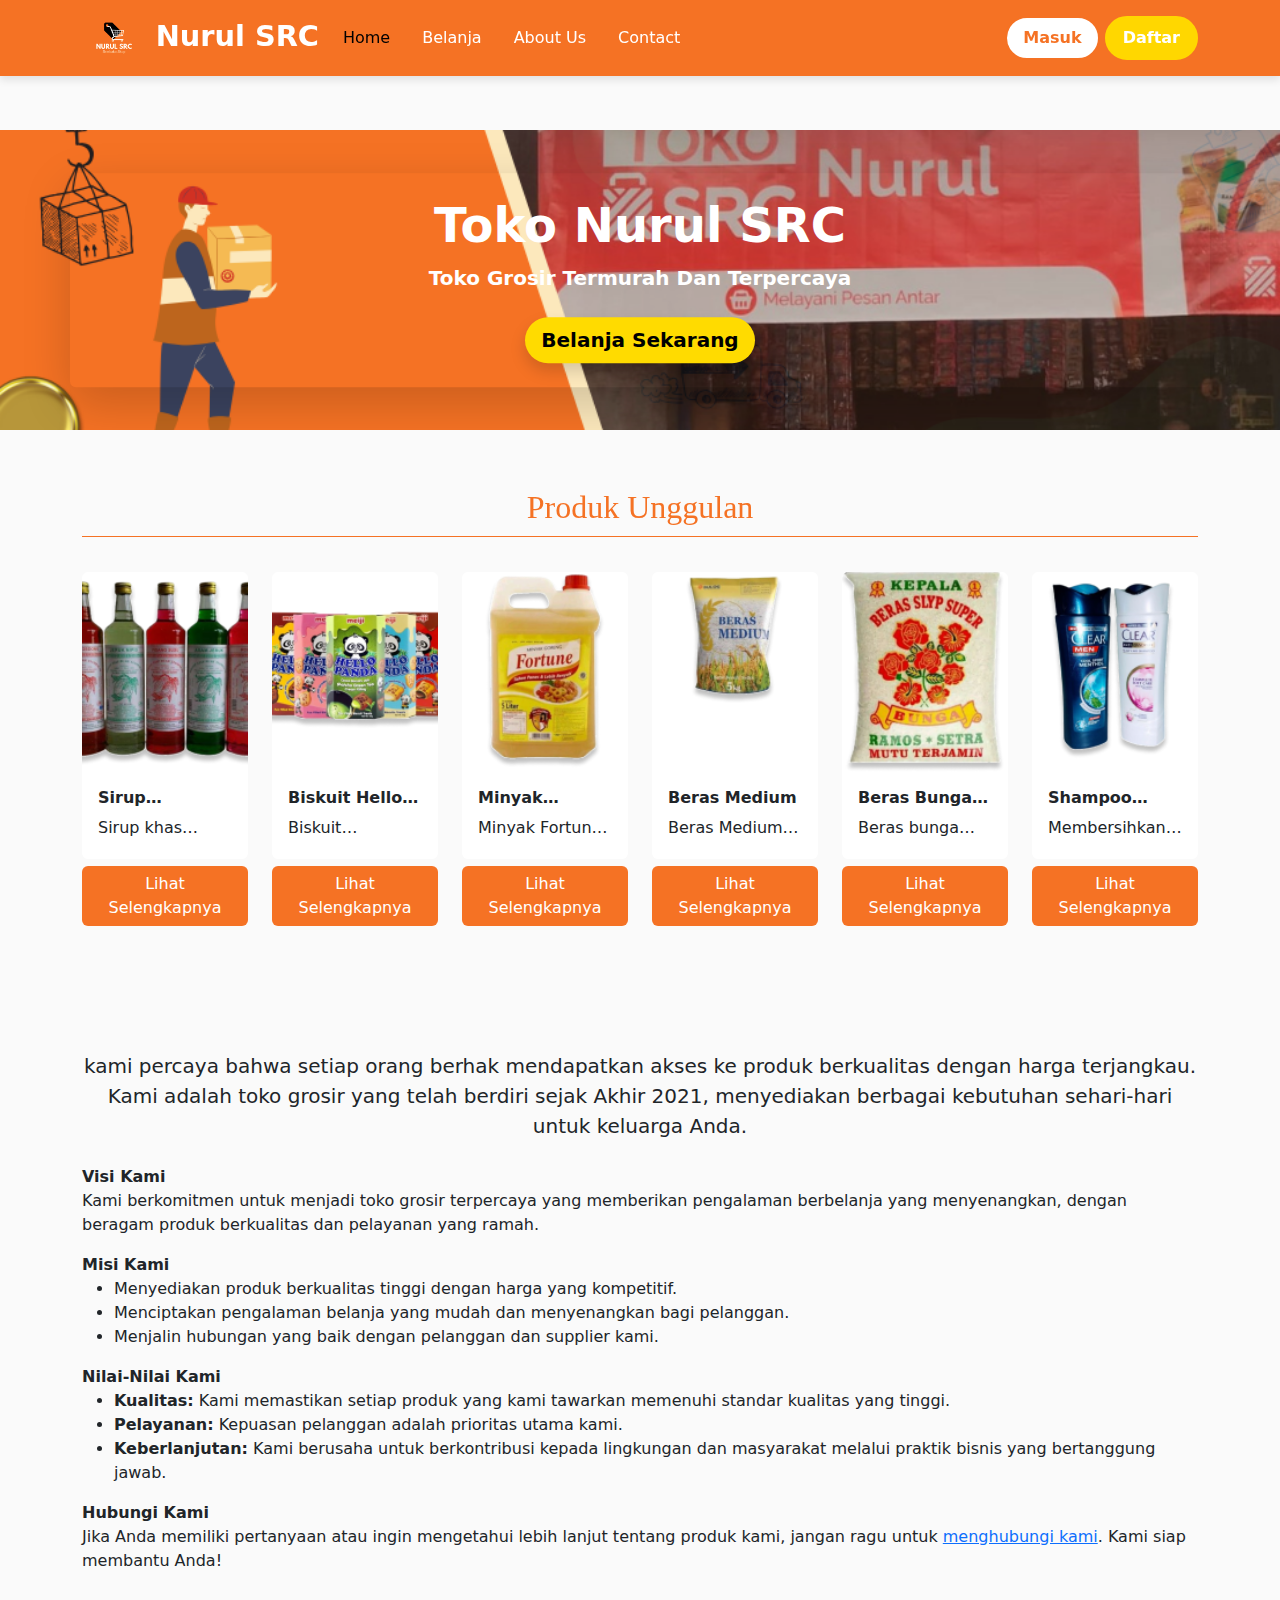
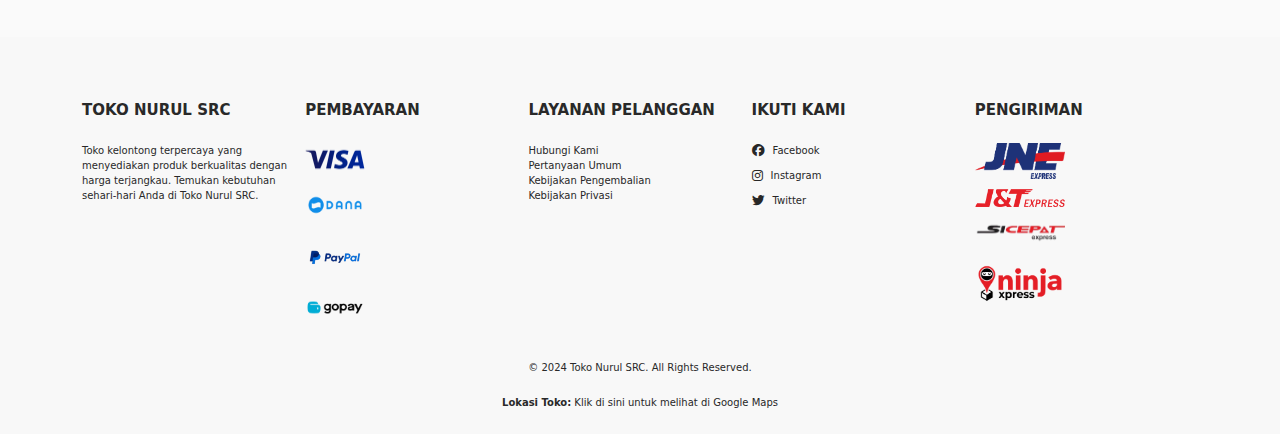
<file: index.html>
<!DOCTYPE html>
<html lang="en">

<head>
    <meta charset="UTF-8">
    <meta name="viewport" content="width=device-width, initial-scale=1.0">
    <title>Toko Nurul SRC</title>
    <link rel="icon" href="assets/items/logo.png" type="image/png">

    <link href="https://cdn.jsdelivr.net/npm/bootstrap@5.3.0/dist/css/bootstrap.min.css" rel="stylesheet">
    <link rel="stylesheet" href="https://cdn.jsdelivr.net/npm/bootstrap-icons/font/bootstrap-icons.css">
    <link rel="stylesheet" href="https://cdnjs.cloudflare.com/ajax/libs/font-awesome/6.5.2/css/all.min.css">
    <link rel="stylesheet" href="assets/css/style.css">
</head>

<body>

    <!-- Navbar -->
    <header>
        <nav class="navbar navbar-expand-lg">
            <div class="container">
                <a class="navbar-brand" href="index.html">
                    <img src="assets/items/logo.png" alt="Logo Toko Nurul SRC" style="height: 50px;"> Nurul SRC
                </a>
                <button class="navbar-toggler" type="button" data-bs-toggle="collapse" data-bs-target="#navbarNav" aria-controls="navbarNav" aria-expanded="false" aria-label="Toggle navigation">
                        <span class="navbar-toggler-icon"></span>
                    </button>
                <div class="collapse navbar-collapse" id="navbarNav">
                    <ul class="navbar-nav">
                        <li class="nav-item">
                            <a class="nav-link active" aria-current="page" href="index.html">Home</a>
                        </li>
                        <li class="nav-item">
                            <a class="nav-link" href="belanja.html">Belanja</a>
                        </li>
                        <li class="nav-item">
                            <a class="nav-link" href="about.html">About
                                    Us</a>
                        </li>
                        <li class="nav-item">
                            <a class="nav-link" href="contact.html">Contact</a>
                        </li>
                    </ul>
                    <div class="ms-auto">
                        <a href="#" class="btn btn-outline-light btn-login">Masuk</a>
                        <a href="#" class="btn btn-light btn-signup">Daftar</a>
                    </div>
                </div>
            </div>
        </nav>
    </header>

    <!-- Header Section -->
    <header class="text-center position-relative" style="margin-top: 60px;">
        <div class="banner-wrapper position-relative overflow-hidden">
            <div class="banner-wrapper position-relative overflow-hidden">
                <img src="assets/items/bannertoko.png" alt="Banner Toko" class="img-fluid w-100 banner-image">
            </div>
            <div class="overlay position-absolute top-0 start-0 w-100 h-100">

                <div class="container position-absolute top-50 start-50 translate-middle text-center text-white px-3 shadow-lg p-4 rounded">
                    <h1 class="display-5 fw-bold">Toko Nurul SRC
                    </h1>
                    <p class="lead mb-4 fw-bold">Toko Grosir Termurah Dan Terpercaya
                    </p>
                    <a href="belanja.html" class="btn btn-primary btn-lg rounded-pill shadow fw-bold" style="animation: bounceIn 1.5s ease-out;">
                            Belanja Sekarang
                        </a>
                </div>
            </div>
        </div>

        <!-- Header Content -->
    </header>

    <!-- Featured Products Section -->
    <section class="py-5">
        <div class="container">
            <h2 class="text-center mb-4 sticky-header">Produk Unggulan</h2>
            <div class="underline"></div>
            <div class="row">
                <!-- Product Cards -->
                <div class="col-6 col-md-4 col-lg-2 mb-4">
                    <div class="card w-100">
                        <div class="text-center">
                            <img src="assets/img_products/minuman/tjampolai-removebg-preview.png" class="card-img-top img-fluid" alt="Beras Sovia">
                        </div>
                        <div class="card-body">
                            <h5 class="card-title">Sirup Tjampolai</h5>
                            <p class="card-text">Sirup khas Cirebon dengan berbagai rasa yang lezat</p>
                        </div>
                    </div>
                    <a href="belanja.html" class="btn btn-success w-100" style="margin-top: 7px; margin-bottom: 5px;">Lihat
                            Selengkapnya</a>
                </div>
                <div class="col-6 col-md-4 col-lg-2 mb-4">
                    <div class="card w-100">
                        <div class="text-center">
                            <img src="assets/img_products/jajanan/helopandabox-removebg-preview.png" class="card-img-top img-fluid" alt="Beras Sovia">
                        </div>
                        <div class="card-body">
                            <h5 class="card-title">Biskuit Hello Panda</h5>
                            <p class="card-text">Biskuit berbentuk panda yang diisi cream tersedia berbagai macam rasa
                            </p>
                        </div>
                    </div>
                    <a href="belanja.html" class="btn btn-success w-100" style="margin-top: 7px; margin-bottom: 5px;">Lihat
                            Selengkapnya</a>
                </div>
                <div class="col-6 col-md-4 col-lg-2 mb-4">
                    <div class="card w-100">
                        <div class="text-center">
                            <img src="assets/img_products/sembako/fortune5ltr-removebg-preview.png" class="card-img-top img-fluid" alt="Beras Sovia">
                        </div>
                        <div class="card-body">
                            <h5 class="card-title">Minyak Goreng Fortune 5L
                            </h5>
                            <p class="card-text">Minyak Fortune menghasilkan tekstur yang renyah saat digoreng</p>
                        </div>
                    </div>
                    <a href="belanja.html" class="btn btn-success w-100" style="margin-top: 7px; margin-bottom: 5px;">Lihat
                            Selengkapnya</a>
                </div>
                <div class="col-6 col-md-4 col-lg-2 mb-4">
                    <div class="card w-100">
                        <div class="text-center">
                            <img src="assets/img_products/sembako/berasmedium-removebg-preview.png" class="card-img-top img-fluid" alt="Beras Sovia">
                        </div>
                        <div class="card-body">
                            <h5 class="card-title">Beras Medium</h5>
                            <p class="card-text">Beras Medium memiliki tekstur yang sedang, tidak terlalu pulen</p>
                        </div>
                    </div>
                    <a href="belanja.html" class="btn btn-success w-100" style="margin-top: 7px; margin-bottom: 5px;">Lihat
                            Selengkapnya</a>
                </div>
                <div class="col-6 col-md-4 col-lg-2 mb-4">
                    <div class="card w-100">
                        <div class="text-center">
                            <img src="assets/img_products/sembako/berasbungapremium-removebg-preview.png" class="card-img-top img-fluid" alt="Beras Sovia">
                        </div>
                        <div class="card-body">
                            <h5 class="card-title">Beras Bunga Premium</h5>
                            <p class="card-text">Beras bunga yang memiliki aroma yang harum rasa yang lembut.</p>
                        </div>
                    </div>
                    <a href="belanja.html" class="btn btn-success w-100" style="margin-top: 7px; margin-bottom: 5px;">Lihat
                            Selengkapnya</a>
                </div>
                <div class="col-6 col-md-4 col-lg-2 mb-4">
                    <div class="card w-100">
                        <div class="text-center">
                            <img src="assets/img_products/sabun/clear-removebg-preview.png" class="card-img-top img-fluid" alt="Beras Sovia">
                        </div>
                        <div class="card-body">
                            <h5 class="card-title">Shampoo Clear</h5>
                            <p class="card-text">Membersihkan kulit kepala dari ketombe</p>
                        </div>
                    </div>
                    <a href="belanja.html" class="btn btn-success w-100" style="margin-top: 7px; margin-bottom: 5px;">Lihat
                            Selengkapnya</a>
                </div>
            </div>
        </div>
    </section>
    <section class="py-5">
        <div class="container">
            <p class="lead text-center mb-4">kami percaya bahwa setiap orang berhak mendapatkan akses ke produk berkualitas dengan harga terjangkau. Kami adalah toko grosir yang telah berdiri sejak Akhir 2021, menyediakan berbagai kebutuhan sehari-hari untuk keluarga Anda.
            </p>
            <span class="fw-bold">Visi Kami</span>
            <p>Kami berkomitmen untuk menjadi toko grosir terpercaya yang memberikan pengalaman berbelanja yang menyenangkan, dengan beragam produk berkualitas dan pelayanan yang ramah.</p>

            <span class="fw-bold">Misi Kami</span>
            <ul>
                <li>Menyediakan produk berkualitas tinggi dengan harga yang kompetitif.
                </li>
                <li>Menciptakan pengalaman belanja yang mudah dan menyenangkan bagi pelanggan.</li>
                <li>Menjalin hubungan yang baik dengan pelanggan dan supplier kami.</li>
            </ul>

            <span class="fw-bold">Nilai-Nilai Kami</span>
            <ul>
                <li><strong>Kualitas:</strong> Kami memastikan setiap produk yang kami tawarkan memenuhi standar kualitas yang tinggi.
                </li>
                <li><strong>Pelayanan:</strong> Kepuasan pelanggan adalah prioritas utama kami.</li>
                <li><strong>Keberlanjutan:</strong> Kami berusaha untuk berkontribusi kepada lingkungan dan masyarakat melalui praktik bisnis yang bertanggung jawab.</li>
            </ul>

            <span class="fw-bold">Hubungi Kami</span>
            <p>Jika Anda memiliki pertanyaan atau ingin mengetahui lebih lanjut tentang produk kami, jangan ragu untuk <a href="contact.html">menghubungi kami</a>. Kami siap membantu Anda!</p>
        </div>
    </section>
    <!-- Footer -->
    <footer class="pt-5 pb-4">
        <div class="container">
            <div class="col-md-3 col-lg-3 col-xl-3 mx-auto mt-3">
                <h5 class="text-uppercase mb-4 font-weight-bold">Toko Nurul SRC
                </h5>
                <p>Toko kelontong terpercaya yang menyediakan produk berkualitas dengan harga terjangkau. Temukan kebutuhan sehari-hari Anda di Toko Nurul SRC.</p>
            </div>

            <div class="col-md-2 col-lg-2 col-xl-2 mx-auto mt-3">
                <h5 class="text-uppercase mb-4 font-weight-bold">Pembayaran</h5>
                <ul class="list-unstyled">
                    <li><img src="assets/items/visa.png" alt="Visa" width="60"></li>
                    <li><img src="assets/items/dana.png" alt="Dana" width="60"></li>
                    <li><img src="assets/items/pypal1.png" alt="Paypal" width="60"></li>
                    <li><img src="assets/items/gopay.png" alt="Gopay" width="60"></li>
                </ul>
            </div>

            <div class="col-md-3 col-lg-3 col-xl-3 mx-auto mt-3">
                <h5 class="text-uppercase mb-4 font-weight-bold">Layanan Pelanggan
                </h5>
                <p><a href="contact.html" class style="text-decoration: none; color: #272727;">Hubungi
                            Kami</a></p>
                <p><a href="#" class style="text-decoration: none; color: #272727;">Pertanyaan
                            Umum</a></p>
                <p><a href="#" class style="text-decoration: none; color: #272727;">Kebijakan
                            Pengembalian</a></p>
                <p><a href="#" class style="text-decoration: none; color: #272727;">Kebijakan
                            Privasi</a></p>
            </div>

            <div class="col-md-2 col-lg-2 col-xl-2 mx-auto mt-3">
                <h5 class="text-uppercase mb-4 font-weight-bold">Ikuti Kami
                </h5>
                <ul class="list-unstyled">
                    <li><a href="#" class style="text-decoration: none; color: #272727;"><i
                                    class="fab fa-facebook fa-lg me-2"></i>Facebook</a></li>
                    <li><a href="#" class style="text-decoration: none; color: #272727;"><i
                                    class="fab fa-instagram fa-lg me-2"></i>Instagram</a></li>
                    <li><a href="#" class style="text-decoration: none; color: #272727;"><i
                                    class="fab fa-twitter fa-lg me-2"></i>Twitter</a></li>
                </ul>
            </div>

            <div class="col-md-2 col-lg-2 col-xl-2 mx-auto mt-3">
                <h5 class="text-uppercase mb-4 font-weight-bold">Pengiriman</h5>
                <ul class="list-unstyled">
                    <li><img src="assets/items/jne.png" alt="JNE" width="90"></li>
                    <li><img src="assets/items/jnt.png" alt="J&T" width="90"></li>
                    <li><img src="assets/items/sicepat.png" alt="Sicepat" width="90"></li>
                    <li><img src="assets/items/ninjaexpress.png" alt="NinjaExpress" width="90"></li>
                </ul>
            </div>
        </div>

        <div class="row align-items-center" style="margin-bottom: 12px;">
            <div class="col-md-12 col-lg-12">
                <p class="text-center mt-4">&copy; 2024 Toko Nurul SRC. All Rights Reserved.</p>
            </div>
        </div>
        <div class="row align-items-center" style="margin-top: 20px;">
            <div class="col-md-12 col-lg-12 text-center">
                <p><strong>Lokasi Toko:</strong> <a href="https://maps.app.goo.gl/aEDsW4RV3VkzrGJX6" target="_blank" style="text-decoration: none; color: #272727;">Klik
                            di sini untuk melihat di Google Maps</a></p>
            </div>
        </div>
    </footer>
    <script src="https://cdn.jsdelivr.net/npm/bootstrap@5.3.0/dist/js/bootstrap.bundle.min.js"></script>
</body>

</html>
</file>
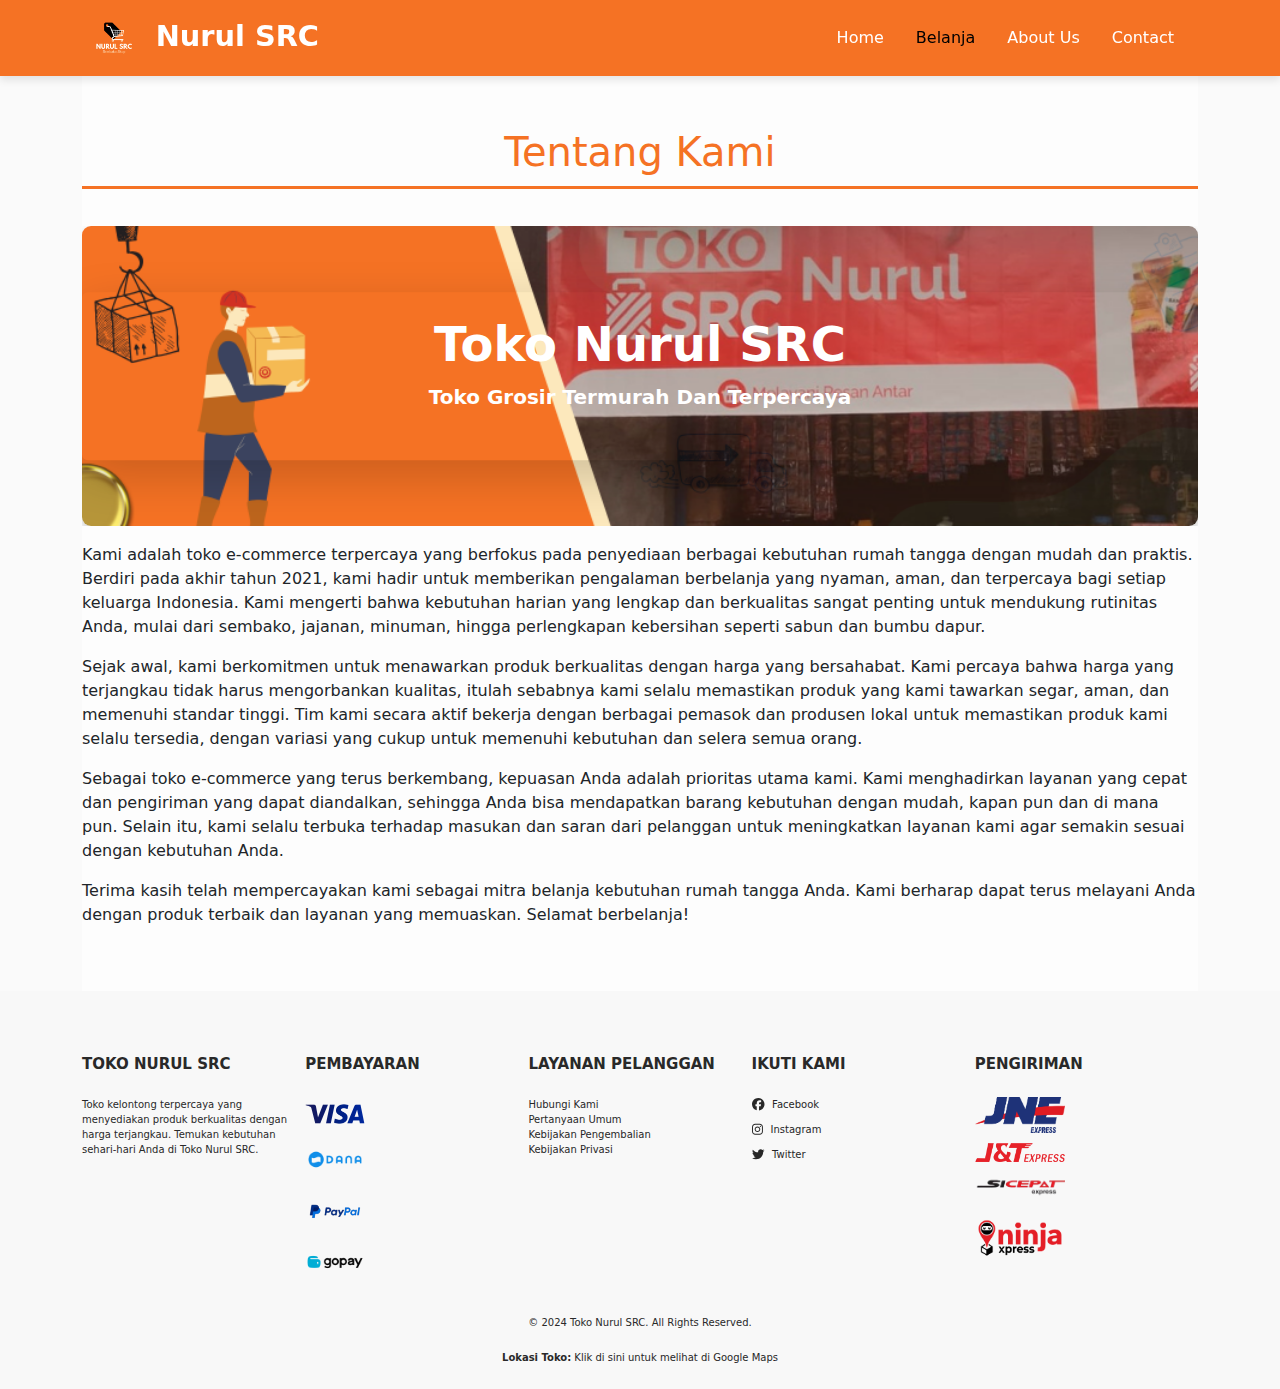
<file: about.html>
<!DOCTYPE html>
<html lang="en">

<head>
    <meta charset="UTF-8">
    <meta name="viewport" content="width=device-width, initial-scale=1.0">
    <title>About Toko Nurul SRC</title>
    <link rel="icon" href="assets/items/logo.png" type="image/png">

    <link href="https://cdn.jsdelivr.net/npm/bootstrap@5.3.0/dist/css/bootstrap.min.css" rel="stylesheet">
    <link href="https://cdn.jsdelivr.net/npm/bootstrap-icons@1.10.5/font/bootstrap-icons.css" rel="stylesheet">
    <link rel="stylesheet" href="./assets/fontawesome-free-6.6.0-web/css/all.min.css">
    <link rel="stylesheet" href="./assets/css/style.css">
</head>

<body>
    <header>
        <nav class="navbar navbar-expand-lg">
            <div class="container">
                <a class="navbar-brand" href="index.html">
                    <img src="assets/items/logo.png" alt="Logo Toko Nurul SRC" style="height: 50px;"> Nurul SRC
                </a>
                <button class="navbar-toggler" type="button" data-bs-toggle="collapse" data-bs-target="#navbarNav" aria-controls="navbarNav" aria-expanded="false" aria-label="Toggle navigation">
                        <span class="navbar-toggler-icon"></span>
                    </button>
                <div class="collapse navbar-collapse" id="navbarNav">
                    <ul class="navbar-nav ms-auto">
                        <li class="nav-item">
                            <a class="nav-link" href="index.html">Home</a>
                        </li>
                        <li class="nav-item">
                            <a class="nav-link active" href="belanja.html">Belanja</a>
                        </li>
                        <li class="nav-item">
                            <a class="nav-link" href="about.html">About
                                    Us</a>
                        </li>
                        <li class="nav-item">
                            <a class="nav-link" href="contact.html">Contact</a>
                        </li>
                    </ul>
                </div>
            </div>
        </nav>
    </header>
    <div class="container">
        <!-- Bagian Tentang Kami -->
        <section class="py-5" style="background-color: #fdfdfd;">
            <h1 class="text-center" style="box-shadow: 0 3px #f57224; color: #f57224; padding: 10px;">Tentang Kami
            </h1>
            <header class="text-center position-relative" style="margin-top: 40px; margin-bottom: 17px;">
                <div class="banner-wrapper position-relative overflow-hidden">
                    <div class="banner-wrapper position-relative overflow-hidden">
                        <img src="assets/items/bannertoko.png" alt="Banner Toko" class="img-fluid w-100 banner-image" style="border-radius: 9px;">
                    </div>
                    <div class="overlay position-absolute top-0 start-0 w-100 h-100">

                        <div class="container position-absolute top-50 start-50 translate-middle text-center text-white px-3 shadow-lg p-4 rounded">
                            <h1 class="display-5 fw-bold">Toko Nurul SRC
                            </h1>
                            <p class="lead mb-4 fw-bold">Toko Grosir Termurah Dan Terpercaya
                            </p>
                        </div>
                    </div>
                </div>
            </header>
            <p>
                Kami adalah toko e-commerce terpercaya yang berfokus pada penyediaan berbagai kebutuhan rumah tangga dengan mudah dan praktis. Berdiri pada akhir tahun 2021, kami hadir untuk memberikan pengalaman berbelanja yang nyaman, aman, dan terpercaya bagi setiap
                keluarga Indonesia. Kami mengerti bahwa kebutuhan harian yang lengkap dan berkualitas sangat penting untuk mendukung rutinitas Anda, mulai dari sembako, jajanan, minuman, hingga perlengkapan kebersihan seperti sabun dan bumbu dapur.
            </p>
            <p>
                Sejak awal, kami berkomitmen untuk menawarkan produk berkualitas dengan harga yang bersahabat. Kami percaya bahwa harga yang terjangkau tidak harus mengorbankan kualitas, itulah sebabnya kami selalu memastikan produk yang kami tawarkan segar, aman, dan
                memenuhi standar tinggi. Tim kami secara aktif bekerja dengan berbagai pemasok dan produsen lokal untuk memastikan produk kami selalu tersedia, dengan variasi yang cukup untuk memenuhi kebutuhan dan selera semua orang.
            </p>
            <p>
                Sebagai toko e-commerce yang terus berkembang, kepuasan Anda adalah prioritas utama kami. Kami menghadirkan layanan yang cepat dan pengiriman yang dapat diandalkan, sehingga Anda bisa mendapatkan barang kebutuhan dengan mudah, kapan pun dan di mana pun.
                Selain itu, kami selalu terbuka terhadap masukan dan saran dari pelanggan untuk meningkatkan layanan kami agar semakin sesuai dengan kebutuhan Anda.
            </p>
            <p>
                Terima kasih telah mempercayakan kami sebagai mitra belanja kebutuhan rumah tangga Anda. Kami berharap dapat terus melayani Anda dengan produk terbaik dan layanan yang memuaskan. Selamat berbelanja!
            </p>
        </section>
    </div>

    <script src="script/script.js"></script>
    <footer class="pt-5 pb-4">
        <div class="container">
            <div class="col-md-3 col-lg-3 col-xl-3 mx-auto mt-3">
                <h5 class="text-uppercase mb-4 font-weight-bold">Toko Nurul SRC
                </h5>
                <p>Toko kelontong terpercaya yang menyediakan produk berkualitas dengan harga terjangkau. Temukan kebutuhan sehari-hari Anda di Toko Nurul SRC.</p>
            </div>

            <div class="col-md-2 col-lg-2 col-xl-2 mx-auto mt-3">
                <h5 class="text-uppercase mb-4 font-weight-bold">Pembayaran</h5>
                <ul class="list-unstyled">
                    <li><img src="assets/items/visa.png" alt="Visa" width="60"></li>
                    <li><img src="assets/items/dana.png" alt="Dana" width="60"></li>
                    <li><img src="assets/items/pypal1.png" alt="Paypal" width="60"></li>
                    <li><img src="assets/items/gopay.png" alt="Gopay" width="60"></li>
                </ul>
            </div>

            <div class="col-md-3 col-lg-3 col-xl-3 mx-auto mt-3">
                <h5 class="text-uppercase mb-4 font-weight-bold">Layanan Pelanggan
                </h5>
                <p><a href="contact.html" class style="text-decoration: none; color: #272727;">Hubungi
                            Kami</a></p>
                <p><a href="#" class style="text-decoration: none; color: #272727;">Pertanyaan
                            Umum</a></p>
                <p><a href="#" class style="text-decoration: none; color: #272727;">Kebijakan
                            Pengembalian</a></p>
                <p><a href="#" class style="text-decoration: none; color: #272727;">Kebijakan
                            Privasi</a></p>
            </div>

            <div class="col-md-2 col-lg-2 col-xl-2 mx-auto mt-3">
                <h5 class="text-uppercase mb-4 font-weight-bold">Ikuti Kami
                </h5>
                <ul class="list-unstyled">
                    <li><a href="#" class style="text-decoration: none; color: #272727;"><i
                                    class="fab fa-facebook fa-lg me-2"></i>Facebook</a></li>
                    <li><a href="#" class style="text-decoration: none; color: #272727;"><i
                                    class="fab fa-instagram fa-lg me-2"></i>Instagram</a></li>
                    <li><a href="#" class style="text-decoration: none; color: #272727;"><i
                                    class="fab fa-twitter fa-lg me-2"></i>Twitter</a></li>
                </ul>
            </div>

            <div class="col-md-2 col-lg-2 col-xl-2 mx-auto mt-3">
                <h5 class="text-uppercase mb-4 font-weight-bold">Pengiriman</h5>
                <ul class="list-unstyled">
                    <li><img src="assets/items/jne.png" alt="JNE" width="90"></li>
                    <li><img src="assets/items/jnt.png" alt="J&T" width="90"></li>
                    <li><img src="assets/items/sicepat.png" alt="Sicepat" width="90"></li>
                    <li><img src="assets/items/ninjaexpress.png" alt="NinjaExpress" width="90"></li>
                </ul>
            </div>
        </div>

        <div class="row align-items-center" style="margin-bottom: 12px;">
            <div class="col-md-12 col-lg-12">
                <p class="text-center mt-4">&copy; 2024 Toko Nurul SRC. All Rights Reserved.</p>
            </div>
        </div>
        <div class="row align-items-center" style="margin-top: 20px;">
            <div class="col-md-12 col-lg-12 text-center">
                <p><strong>Lokasi Toko:</strong> <a href="https://maps.app.goo.gl/aEDsW4RV3VkzrGJX6" target="_blank" style="text-decoration: none; color: #272727;">Klik
                            di sini untuk melihat di Google Maps</a></p>
            </div>
        </div>
    </footer>
    <script src="https://cdn.jsdelivr.net/npm/bootstrap@5.3.0/dist/js/bootstrap.bundle.min.js"></script>
    <script src="./assets/fontawesome-free-6.6.0-web/js/all.min.js"></script>
</body>

</html>
</file>
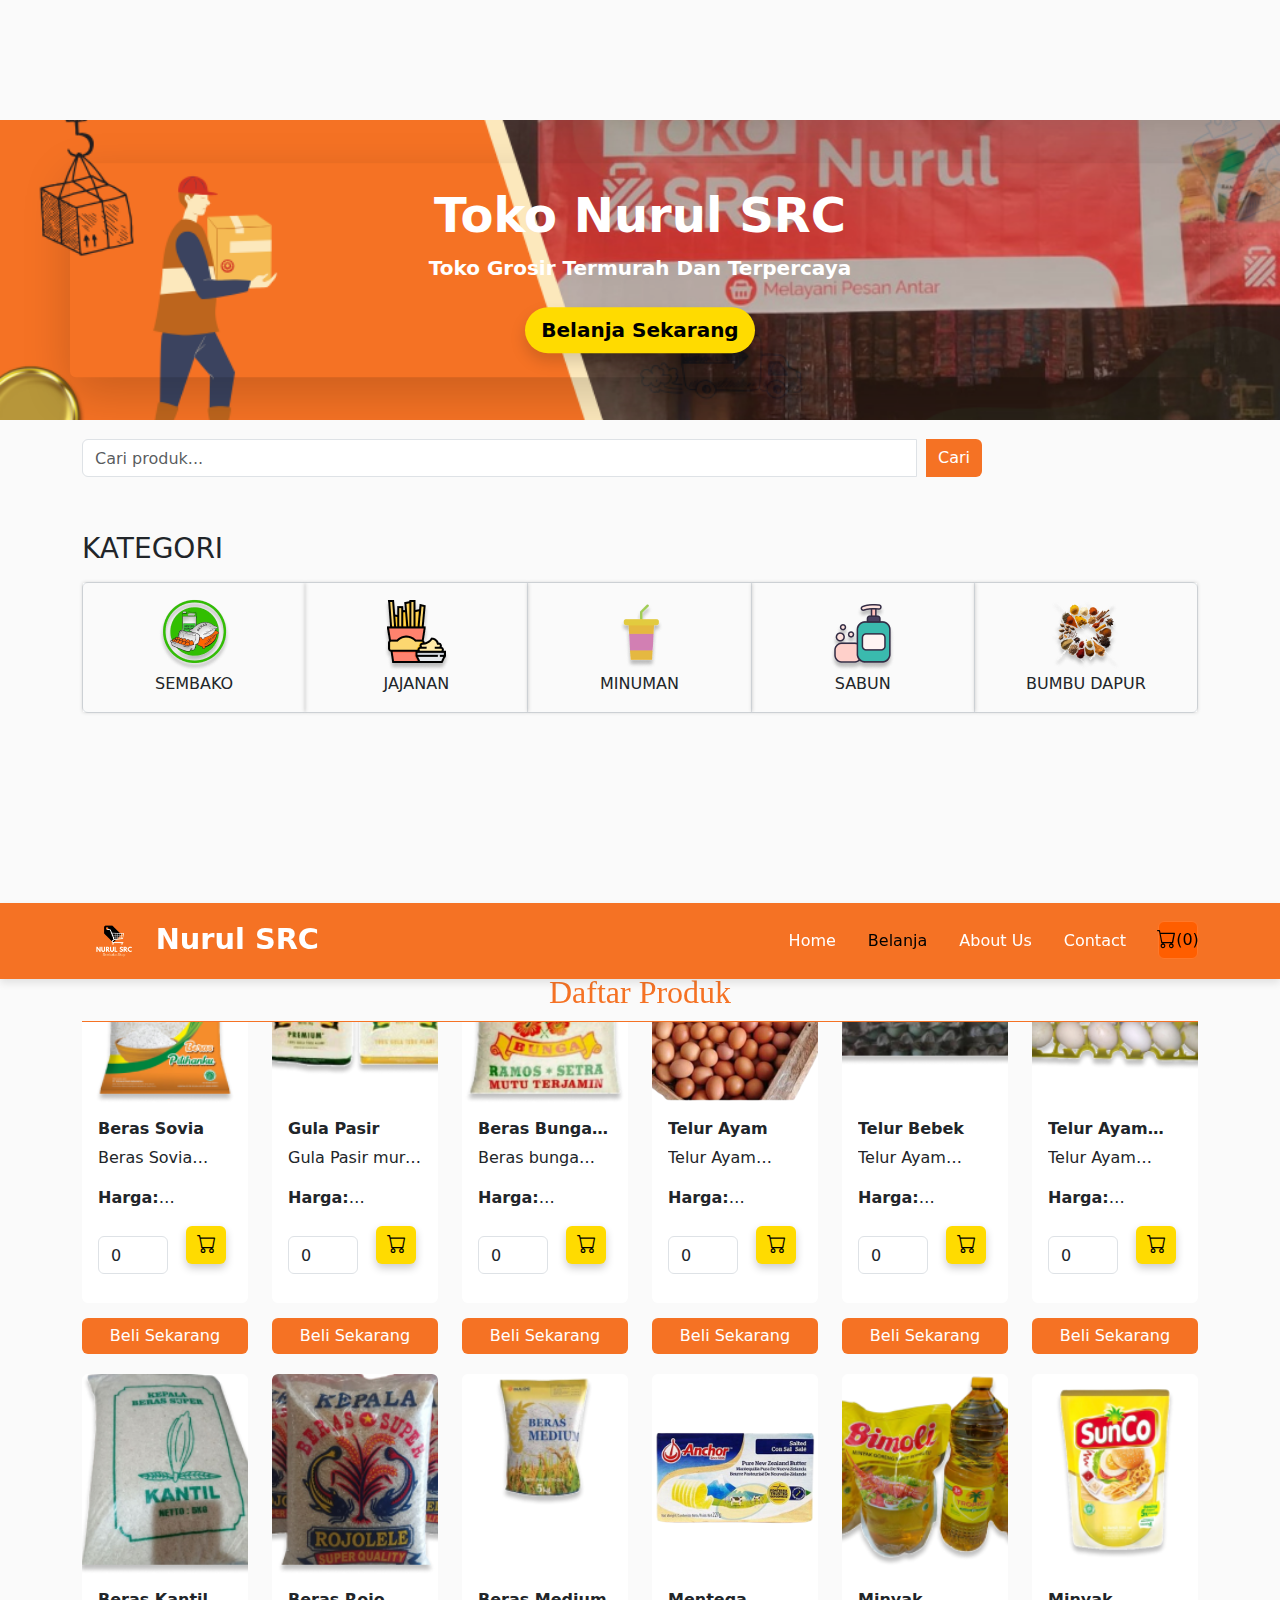
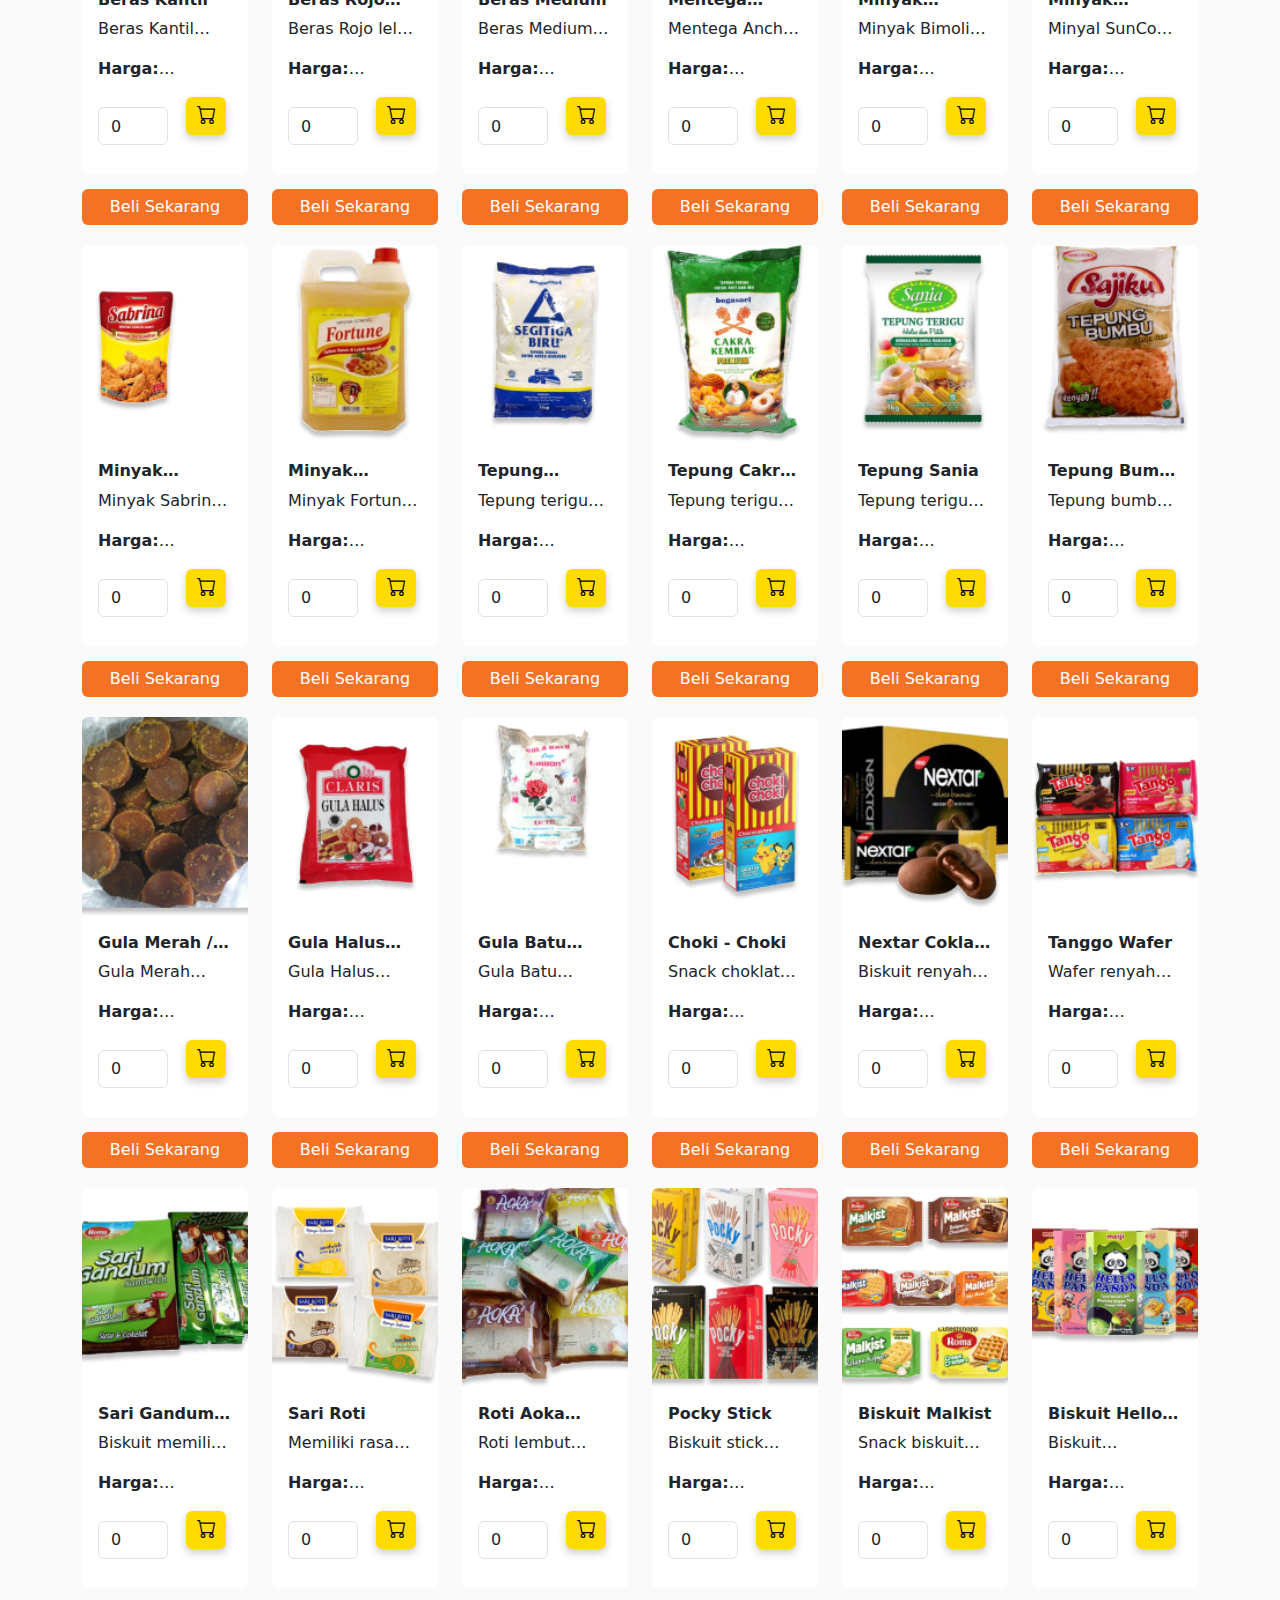
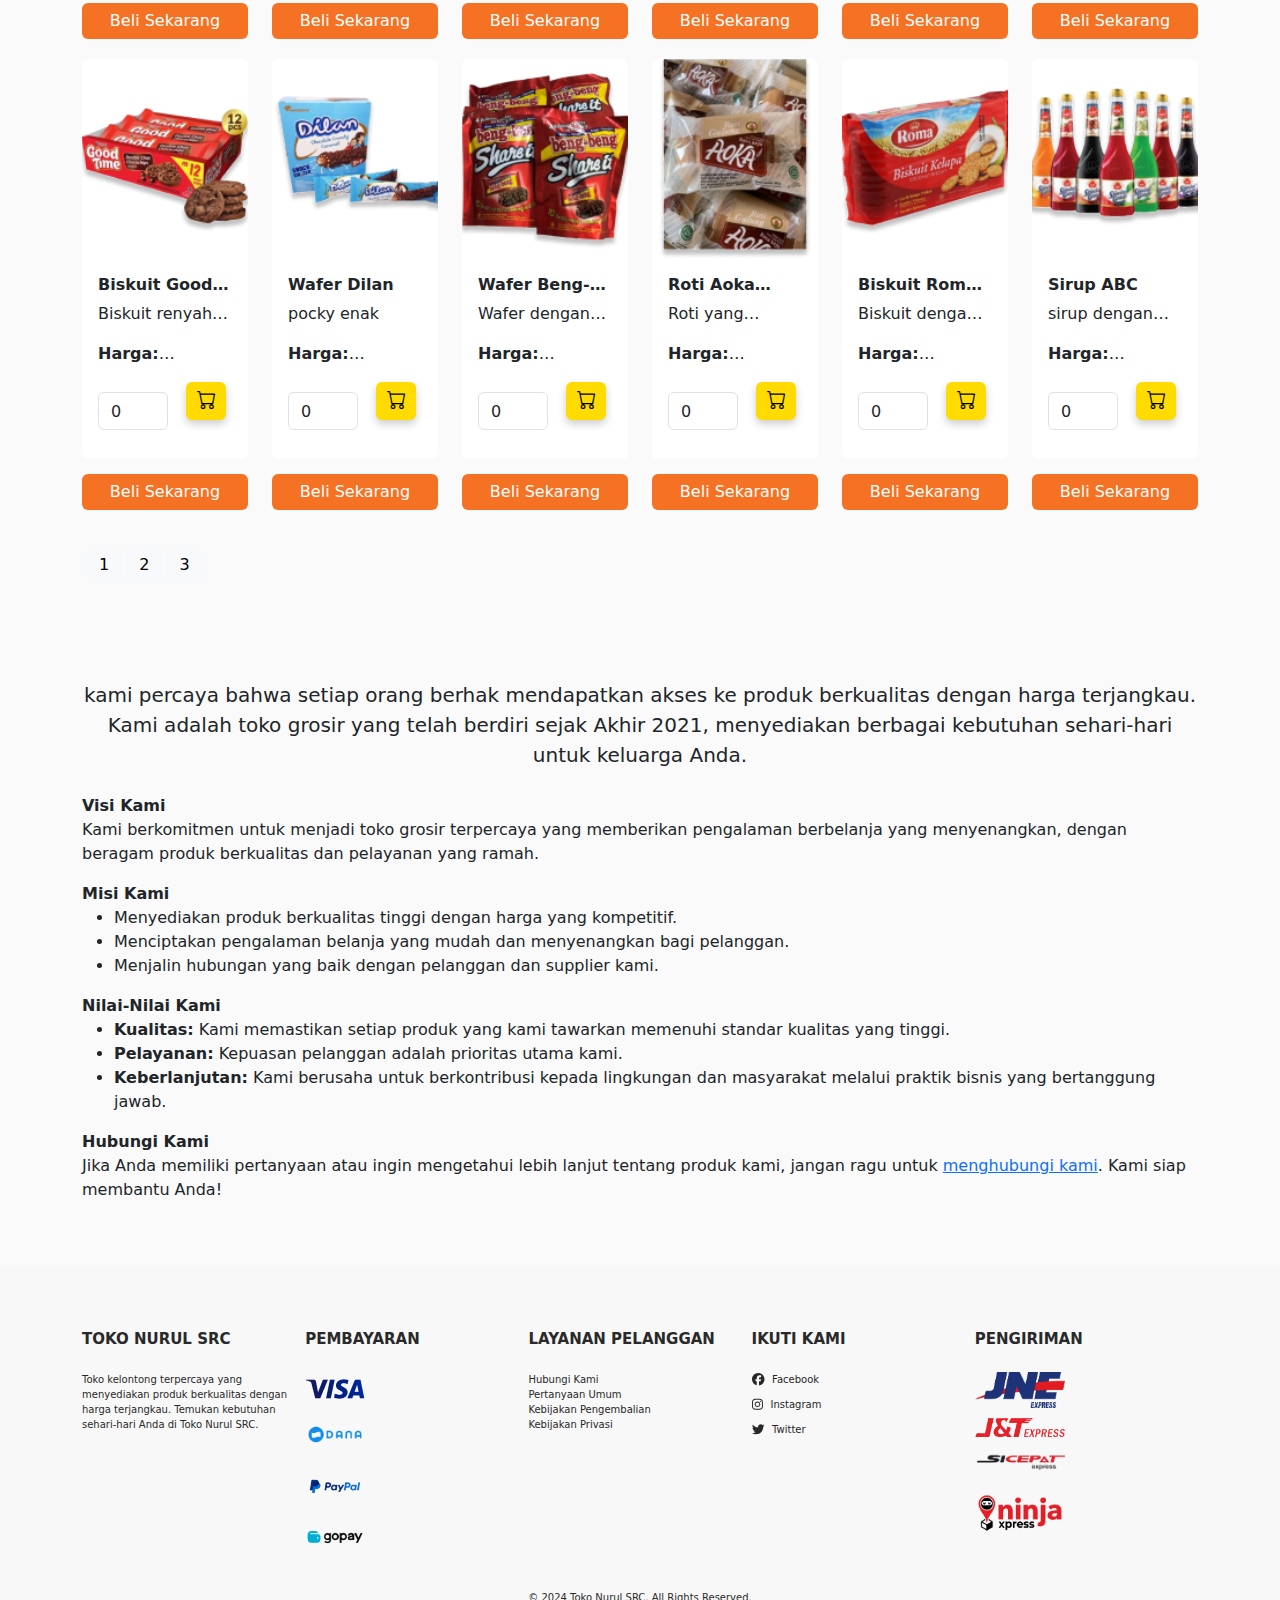
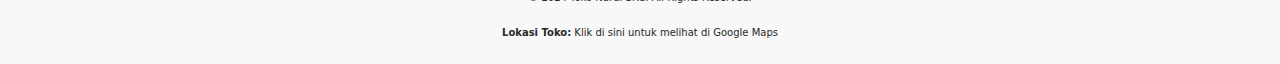
<file: belanja.html>
<!DOCTYPE html>
<html lang="en">

<head>
    <meta charset="UTF-8">
    <meta name="viewport" content="width=device-width, initial-scale=1.0">
    <title>Belanja Toko Nurul SRC</title>
    <link rel="icon" href="assets/items/logo.png" type="image/png">

    <link href="https://cdn.jsdelivr.net/npm/bootstrap@5.3.0/dist/css/bootstrap.min.css" rel="stylesheet">
    <link href="https://cdn.jsdelivr.net/npm/bootstrap-icons@1.10.5/font/bootstrap-icons.css" rel="stylesheet">
    <link rel="stylesheet" href="./assets/fontawesome-free-6.6.0-web/css/all.min.css">
    <link rel="stylesheet" href="./assets/css/style.css">
</head>

<body>
    <!-- Navbar -->
    <header>
        <nav class="navbar navbar-expand-lg">
            <div class="container">
                <a class="navbar-brand" href="index.html">
                    <img src="assets/items/logo.png" alt="Logo Toko Nurul SRC" style="height: 50px;"> Nurul SRC
                </a>
                <button class="navbar-toggler" type="button" data-bs-toggle="collapse" data-bs-target="#navbarNav" aria-controls="navbarNav" aria-expanded="false" aria-label="Toggle navigation">
                        <span class="navbar-toggler-icon"></span>
                    </button>
                <div class="collapse navbar-collapse" id="navbarNav">
                    <ul class="navbar-nav ms-auto">
                        <li class="nav-item">
                            <a class="nav-link" href="index.html">Home</a>
                        </li>
                        <li class="nav-item">
                            <a class="nav-link active" href="belanja.html">Belanja</a>
                        </li>
                        <li class="nav-item">
                            <a class="nav-link" href="about.html">About
                                    Us</a>
                        </li>
                        <li class="nav-item">
                            <a class="nav-link" href="contact.html">Contact</a>
                        </li>
                        <li class="nav-item">
                            <button class="btn btn-keranjang btn-cart ms-2" onclick="showCartItems()">
                                <i class="bi bi-cart"></i>
                            </button>
                        </li>
                        <div id="cartList" style="display: none;"></div>
                        <!-- Kontainer untuk daftar keranjang -->
                    </ul>
                </div>
            </div>
        </nav>
    </header>
    <header class="text-center position-relative" style="margin-top: 50px;">
        <div class="banner-wrapper position-relative overflow-hidden">
            <div class="banner-wrapper position-relative overflow-hidden">
                <img src="assets/items/bannertoko.png" alt="Banner Toko" class="img-fluid w-100 banner-image">
            </div>
            <div class="overlay position-absolute top-0 start-0 w-100 h-100">

                <div class="container position-absolute top-50 start-50 translate-middle text-center text-white px-3 shadow-lg p-4 rounded">
                    <h1 class="display-5 fw-bold">Toko Nurul SRC
                    </h1>
                    <p class="lead mb-4 fw-bold">Toko Grosir Termurah Dan Terpercaya
                    </p>
                    </p>
                    <a href="belanja.html" class="btn btn-primary btn-lg rounded-pill shadow fw-bold" style="animation: bounceIn 1.5s ease-out;">
                            Belanja Sekarang
                        </a>
                </div>
            </div>
        </div>
    </header>
    <div class="container">
        <div class="row mb-4">
            <div class="col-12 d-flex">
                <div class="input-group" style="max-width: 900px; width: 100%; margin-top: 19px; margin-bottom: 7px;">
                    <input type="text" id="searchInput" class="form-control" placeholder="Cari produk...">
                    <button id="searchButton" class="btn btn-success">Cari</button>
                </div>
            </div>
        </div>
    </div>
    <!-- Kategori dan Pencarian -->
    <section class="kategori my-5">
        <div class="container">
            <h3>KATEGORI</h3>
            <div class="box border rounded my-3">
                <div class="row w-100 m-auto">
                    <div class="col text-center py-3" onclick="filterByCategory('SEMBAKO')">
                        <img src="assets/items/logo sembako.png" alt="Sembako"><br />
                        <span>SEMBAKO</span>
                    </div>
                    <div class="col border border-top-0 border-bottom-0 border-start-0 text-center py-3" onclick="filterByCategory('JAJANAN')">
                        <img src="assets/items/jajanan (1).png" alt="Jajanan"><br />
                        <span>JAJANAN</span>
                    </div>
                    <div class="col border border-top-0 border-bottom-0 border-start-0 text-center py-3" onclick="filterByCategory('MINUMAN')">
                        <img src="assets/items/drink(1).png" alt="Minuman"><br />
                        <span>MINUMAN</span>
                    </div>
                    <div class="col border border-top-0 border-bottom-0 border-start-0 text-center py-3" onclick="filterByCategory('SABUN')">
                        <img src="assets/items/soap (1).png" alt="Sabun"><br />
                        <span>SABUN</span>
                    </div>
                    <div class="col border-0 text-center py-3" onclick="filterByCategory('BUMBU DAPUR')">
                        <img src="assets/items/bumbu (1).png" alt="Bumbu Dapur"><br />
                        <span>BUMBU DAPUR</span>
                    </div>

                </div>
            </div>
        </div>
    </section>

    <!-- Daftar Produk -->
    <section class="py-5">
        <div class="container">
            <h2 class="text-center mb-4 sticky-header">Daftar Produk</h2>
            <div class="underline"></div>
            <!-- <div class="row mb-4">
                <div class="col-12 d-flex">
                    <div class="input-group" style="max-width: 400px; width: 100%;">
                        <input type="text" id="searchInput" class="form-control" placeholder="Cari produk...">
                        <button id="searchButton" class="btn btn-success">Cari</button>
                    </div>
                </div>
            </div> -->

            <div class="row align-items-start" id="productList">
                <div class="d-flex align-items-center">
                    <input type="number" min="0" value="0" class="form-control" style="width: 70px;" id="quantity-${product.id}">
                    <button class="btn btn-primary btn-cart ms-2" onclick="addToCart(1)">
                        <i class="bi bi-cart"></i>
                    </button>
                </div>
            </div>
            <div id="pagination" class="mt-3"></div>
        </div>
    </section>
    <section class="py-5">
        <div class="container">
            <p class="lead text-center mb-4">kami percaya bahwa setiap orang berhak mendapatkan akses ke produk berkualitas dengan harga terjangkau. Kami adalah toko grosir yang telah berdiri sejak Akhir 2021, menyediakan berbagai kebutuhan sehari-hari untuk keluarga Anda.
            </p>
            <span class="fw-bold">Visi Kami</span>
            <p>Kami berkomitmen untuk menjadi toko grosir terpercaya yang memberikan pengalaman berbelanja yang menyenangkan, dengan beragam produk berkualitas dan pelayanan yang ramah.</p>

            <span class="fw-bold">Misi Kami</span>
            <ul>
                <li>Menyediakan produk berkualitas tinggi dengan harga yang kompetitif.</li>
                <li>Menciptakan pengalaman belanja yang mudah dan menyenangkan bagi pelanggan.</li>
                <li>Menjalin hubungan yang baik dengan pelanggan dan supplier kami.</li>
            </ul>

            <span class="fw-bold">Nilai-Nilai Kami</span>
            <ul>
                <li><strong>Kualitas:</strong> Kami memastikan setiap produk yang kami tawarkan memenuhi standar kualitas yang tinggi.</li>
                <li><strong>Pelayanan:</strong> Kepuasan pelanggan adalah prioritas utama kami.</li>
                <li><strong>Keberlanjutan:</strong> Kami berusaha untuk berkontribusi kepada lingkungan dan masyarakat melalui praktik bisnis yang bertanggung jawab.</li>
            </ul>

            <span class="fw-bold">Hubungi Kami</span>
            <p>Jika Anda memiliki pertanyaan atau ingin mengetahui lebih lanjut tentang produk kami, jangan ragu untuk <a href="contact.html">menghubungi kami</a>. Kami siap membantu Anda!</p>
        </div>
    </section>
    <script src="script/script.js"></script>
    <footer class="pt-5 pb-4">
        <div class="container">
            <div class="col-md-3 col-lg-3 col-xl-3 mx-auto mt-3">
                <h5 class="text-uppercase mb-4 font-weight-bold">Toko Nurul SRC</h5>
                <p>Toko kelontong terpercaya yang menyediakan produk berkualitas dengan harga terjangkau. Temukan kebutuhan sehari-hari Anda di Toko Nurul SRC.</p>
            </div>

            <div class="col-md-2 col-lg-2 col-xl-2 mx-auto mt-3">
                <h5 class="text-uppercase mb-4 font-weight-bold">Pembayaran</h5>
                <ul class="list-unstyled">
                    <li><img src="assets/items/visa.png" alt="Visa" width="60"></li>
                    <li><img src="assets/items/dana.png" alt="Dana" width="60"></li>
                    <li><img src="assets/items/pypal1.png" alt="Paypal" width="60"></li>
                    <li><img src="assets/items/gopay.png" alt="Gopay" width="60"></li>
                </ul>
            </div>

            <div class="col-md-3 col-lg-3 col-xl-3 mx-auto mt-3">
                <h5 class="text-uppercase mb-4 font-weight-bold">Layanan Pelanggan</h5>
                <p><a href="contact.html" class="" style="text-decoration: none; color: #272727;">Hubungi Kami</a></p>
                <p><a href="#" class="" style="text-decoration: none; color: #272727;">Pertanyaan Umum</a></p>
                <p><a href="#" class="" style="text-decoration: none; color: #272727;">Kebijakan Pengembalian</a></p>
                <p><a href="#" class="" style="text-decoration: none; color: #272727;">Kebijakan Privasi</a></p>
            </div>

            <div class="col-md-2 col-lg-2 col-xl-2 mx-auto mt-3">
                <h5 class="text-uppercase mb-4 font-weight-bold">Ikuti Kami</h5>
                <ul class="list-unstyled">
                    <li><a href="#" class="" style="text-decoration: none; color: #272727;"><i class="fab fa-facebook fa-lg me-2"></i>Facebook</a></li>
                    <li><a href="#" class="" style="text-decoration: none; color: #272727;"><i class="fab fa-instagram fa-lg me-2"></i>Instagram</a></li>
                    <li><a href="#" class="" style="text-decoration: none; color: #272727;"><i class="fab fa-twitter fa-lg me-2"></i>Twitter</a></li>
                </ul>
            </div>

            <div class="col-md-2 col-lg-2 col-xl-2 mx-auto mt-3">
                <h5 class="text-uppercase mb-4 font-weight-bold">Pengiriman</h5>
                <ul class="list-unstyled">
                    <li><img src="assets/items/jne.png" alt="JNE" width="90"></li>
                    <li><img src="assets/items/jnt.png" alt="J&T" width="90"></li>
                    <li><img src="assets/items/sicepat.png" alt="Sicepat" width="90"></li>
                    <li><img src="assets/items/ninjaexpress.png" alt="NinjaExpress" width="90"></li>
                </ul>
            </div>
        </div>

        <div class="row align-items-center" style="margin-bottom: 12px;">
            <div class="col-md-12 col-lg-12">
                <p class="text-center mt-4">&copy; 2024 Toko Nurul SRC. All Rights Reserved.</p>
            </div>
        </div>
        <div class="row align-items-center" style="margin-top: 20px;">
            <div class="col-md-12 col-lg-12 text-center">
                <p><strong>Lokasi Toko:</strong> <a href="https://maps.app.goo.gl/aEDsW4RV3VkzrGJX6" target="_blank" style="text-decoration: none; color: #272727;">Klik
                            di sini untuk melihat di Google Maps</a></p>
            </div>
        </div>
    </footer>
    <!-- Bootstrap JS -->
    <script src="https://cdn.jsdelivr.net/npm/bootstrap@5.3.0-alpha1/dist/js/bootstrap.bundle.min.js"></script>

    <script src="https://cdn.jsdelivr.net/npm/bootstrap@5.3.0/dist/js/bootstrap.bundle.min.js "></script>
    <script src="./assets/fontawesome-free-6.6.0-web/js/all.min.js "></script>
</body>

</html>
</file>
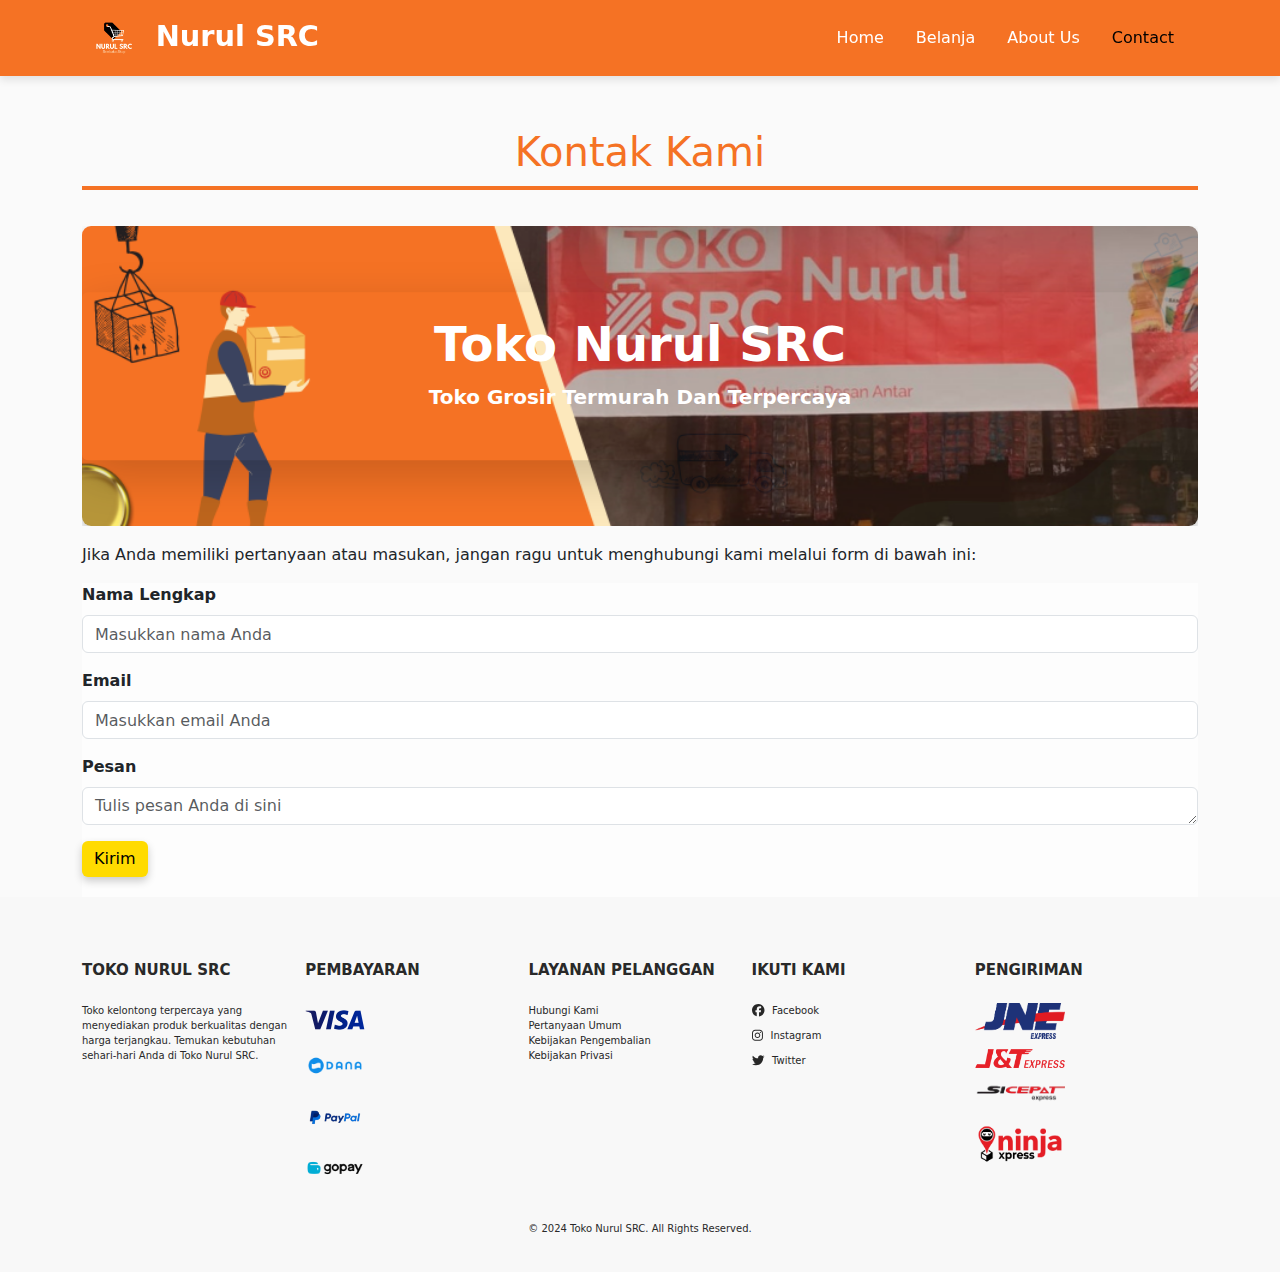
<file: contact.html>
<!DOCTYPE html>
<html lang="en">

<head>
    <meta charset="UTF-8">
    <meta name="viewport" content="width=device-width, initial-scale=1.0">
    <title>Contact Toko Nurul SRC</title>
    <link rel="icon" href="assets/items/logo.png" type="image/png">

    <link href="https://cdn.jsdelivr.net/npm/bootstrap@5.3.0/dist/css/bootstrap.min.css" rel="stylesheet">
    <link href="https://cdn.jsdelivr.net/npm/bootstrap-icons@1.10.5/font/bootstrap-icons.css" rel="stylesheet">
    <link rel="stylesheet" href="./assets/fontawesome-free-6.6.0-web/css/all.min.css">
    <link rel="stylesheet" href="./assets/css/style.css">
</head>

<body>
    <!-- Untuk membuat navbar toko nurul -->
    <header>
        <nav class="navbar navbar-expand-lg">
            <div class="container">
                <a class="navbar-brand" href="index.html">
                    <img src="assets/items/logo.png" alt="Logo Toko Nurul SRC" style="height: 50px;"> Nurul SRC
                </a>
                <button class="navbar-toggler" type="button" data-bs-toggle="collapse" data-bs-target="#navbarNav" aria-controls="navbarNav" aria-expanded="false" aria-label="Toggle navigation">
                        <span class="navbar-toggler-icon"></span>
                    </button>
                <div class="collapse navbar-collapse" id="navbarNav">
                    <ul class="navbar-nav ms-auto">
                        <li class="nav-item">
                            <a class="nav-link" href="index.html">Home</a>
                        </li>
                        <li class="nav-item">
                            <a class="nav-link" href="belanja.html">Belanja</a>
                        </li>
                        <li class="nav-item">
                            <a class="nav-link" href="about.html">About
                                    Us</a>
                        </li>
                        <li class="nav-item">
                            <a class="nav-link active" href="contact.html">Contact</a>
                        </li>
                    </ul>
                </div>
            </div>
        </nav>
    </header>

    <div class="container mt-5">
        <h1 class="text-center" style="box-shadow: 0 4px #f57224; color: #f57224; padding: 10px" ;>Kontak Kami</h1>
        <header class=" text-center position-relative " style="margin-top: 40px; margin-bottom: 17px; ">
            <div class="banner-wrapper position-relative overflow-hidden ">
                <div class="banner-wrapper position-relative overflow-hidden ">
                    <img src="assets/items/bannertoko.png " alt="Banner Toko " class="img-fluid w-100 banner-image " style="border-radius: 9px; ">
                </div>
                <div class="overlay position-absolute top-0 start-0 w-100 h-100 ">

                    <div class="container position-absolute top-50 start-50 translate-middle text-center text-white px-3 shadow-lg p-4 rounded ">
                        <h1 class="display-5 fw-bold ">Toko Nurul SRC
                        </h1>
                        <p class="lead mb-4 fw-bold ">Toko Grosir Termurah Dan Terpercaya
                        </p>
                    </div>
                </div>
            </div>
        </header>
        <p>Jika Anda memiliki pertanyaan atau masukan, jangan ragu untuk menghubungi kami melalui form di bawah ini:</p>

        <form style="background-color: #fdfdfd;">
            <div class="mb-3 ">
                <label for="name " class="form-label ">Nama Lengkap</label>
                <input type="text " class="form-control " id="name " placeholder="Masukkan nama Anda " required>
            </div>
            <div class="mb-3 ">
                <label for="email " class="form-label ">Email</label>
                <input type="email " class="form-control " id="email " placeholder="Masukkan email Anda " required>
            </div>
            <div class="mb-3 ">
                <label for="message " class="form-label ">Pesan</label>
                <textarea class="form-control " id="message " rows="4 " placeholder="Tulis pesan Anda di sini " required></textarea>
            </div>
            <button type="submit " class="btn btn-primary ">Kirim</button>
        </form>
    </div>

    <footer class="pt-5 pb-4 ">
        <div class="container ">
            <div class="col-md-3 col-lg-3 col-xl-3 mx-auto mt-3 ">
                <h5 class="text-uppercase mb-4 font-weight-bold ">Toko Nurul SRC
                </h5>
                <p>Toko kelontong terpercaya yang menyediakan produk berkualitas dengan harga terjangkau. Temukan kebutuhan sehari-hari Anda di Toko Nurul SRC.</p>
            </div>

            <div class="col-md-2 col-lg-2 col-xl-2 mx-auto mt-3 ">
                <h5 class="text-uppercase mb-4 font-weight-bold ">Pembayaran</h5>
                <ul class="list-unstyled ">
                    <li><img src="assets/items/visa.png " alt="Visa " width="60 "></li>
                    <li><img src="assets/items/dana.png " alt="Dana " width="60 "></li>
                    <li><img src="assets/items/pypal1.png " alt="Paypal " width="60 "></li>
                    <li><img src="assets/items/gopay.png " alt="Gopay " width="60 "></li>
                </ul>
            </div>

            <div class="col-md-3 col-lg-3 col-xl-3 mx-auto mt-3 ">
                <h5 class="text-uppercase mb-4 font-weight-bold ">Layanan Pelanggan
                </h5>
                <p><a href="contact.html " class style="text-decoration: none; color: #272727; ">Hubungi
                            Kami</a></p>
                <p><a href="# " class style="text-decoration: none; color: #272727; ">Pertanyaan
                            Umum</a></p>
                <p><a href="# " class style="text-decoration: none; color: #272727; ">Kebijakan
                            Pengembalian</a></p>
                <p><a href="# " class style="text-decoration: none; color: #272727; ">Kebijakan
                            Privasi</a></p>
            </div>

            <div class="col-md-2 col-lg-2 col-xl-2 mx-auto mt-3 ">
                <h5 class="text-uppercase mb-4 font-weight-bold ">Ikuti Kami
                </h5>
                <ul class="list-unstyled ">
                    <li><a href="# " class style="text-decoration: none; color: #272727; "><i
                                    class="fab fa-facebook fa-lg me-2 "></i>Facebook</a></li>
                    <li><a href="# " class style="text-decoration: none; color: #272727; "><i
                                    class="fab fa-instagram fa-lg me-2 "></i>Instagram</a></li>
                    <li><a href="# " class style="text-decoration: none; color: #272727; "><i
                                    class="fab fa-twitter fa-lg me-2 "></i>Twitter</a></li>
                </ul>
            </div>

            <div class="col-md-2 col-lg-2 col-xl-2 mx-auto mt-3 ">
                <h5 class="text-uppercase mb-4 font-weight-bold ">Pengiriman</h5>
                <ul class="list-unstyled ">
                    <li><img src="assets/items/jne.png " alt="JNE " width="90 "></li>
                    <li><img src="assets/items/jnt.png " alt="J&T " width="90 "></li>
                    <li><img src="assets/items/sicepat.png " alt="Sicepat " width="90 "></li>
                    <li><img src="assets/items/ninjaexpress.png " alt="NinjaExpress " width="90 "></li>
                </ul>
            </div>
        </div>

        <div class="row align-items-center " style="margin-bottom: 12px; ">
            <div class="col-md-12 col-lg-12 ">
                <p class="text-center mt-4 ">&copy; 2024 Toko Nurul SRC. All Rights Reserved.</p>
            </div>
        </div>
    </footer>
    <script src="https://cdn.jsdelivr.net/npm/bootstrap@5.3.0/dist/js/bootstrap.bundle.min.js "></script>
    <script src="./assets/fontawesome-free-6.6.0-web/js/all.min.js "></script>
</body>

</html>
</file>
<file: assets/css/style.css>
body {
    background-color: #fafafa;
    padding-top: 70px;
}

#cartList {
    position: absolute;
    top: 50px;
    right: 20px;
    width: 300px;
    background-color: white;
    border-radius: 4px;
    border: 1px solid #ddd;
    padding: 10px;
    z-index: 1000;
    display: none;
    /* Tampilkan ini hanya saat tombol keranjang di klik */
}


/* contact form  styles */

.contact-form {
    background-color: #ffffff;
    /* Warna latar belakang form */
    border-radius: 8px;
    /* Sudut membulat */
    padding: 30px;
    /* Padding di dalam form */
    box-shadow: 0 4px 8px rgba(0, 0, 0, 0.1);
    /* Bayangan */
}

.form-label {
    font-weight: bold;
    /* Membuat label lebih tebal */
}

button.btn-primary {
    background-color: #ffdb00;
    /* Warna tombol */
    border-color: #ffdb00;
    /* Warna batas tombol */
    margin-bottom: 20px;
}

@media (max-width: auto) {
    body {
        padding-top: 50px;
        /* Sesuaikan dengan tinggi navbar pada layar kecil */
    }
}


/* Gaya untuk Navbar */

.navbar {
    position: fixed;
    top: 0;
    width: 100%;
    z-index: 1021;
    background-color: #f57224;
    box-shadow: 0 4px 8px rgba(0, 0, 0, 0.1);
    padding: 0.5rem 1rem;
    /* Tambahkan sedikit padding */
}


/* Gaya untuk Logo */

.navbar-brand {
    font-size: 1.8rem;
    font-weight: bold;
    color: white;
    transition: color 0.3s ease;
}

.navbar-brand:hover {
    color: #ffd700;
}


/* Gaya untuk Link Navbar */

.navbar-nav .nav-link {
    color: white;
    font-size: 1rem;
    margin-right: 1rem;
    transition: color 0.3s ease, transform 0.2s ease;
    position: relative;
}


/* Efek Hover pada Link */

.navbar-nav .nav-link:hover {
    color: #ffd700;
    transform: scale(1.1);
}


/* Garis Bawah Animasi Hover */

.navbar-nav .nav-link::after {
    content: "";
    position: absolute;
    bottom: -4px;
    left: 0;
    width: 0;
    height: 2px;
    background-color: #ffd700;
    transition: width 0.3s;
}

.navbar-nav .nav-link:hover::after {
    width: 100%;
}


/* Tombol Toggler untuk Responsif */

.navbar-toggler {
    border: none;
    color: white;
    outline: none;
}

.navbar-toggler-icon {
    background-color: white;
    border-radius: 4px;
    padding: 4px;
}

.btn-keranjang {
    background-color: #ff5e00;
    border: 1;
    border-color: #ff7829;
    color: black;
    transition: background-color 0.3s ease, transform 0.2s ease;
}

.btn-keranjang:hover {
    background-color: #ffe033;
    transform: scale(1.05);
}


/* Tombol Login dan Sign Up */

.btn-login,
.btn-signup {
    font-size: 1rem;
    font-weight: bold;
    padding: 0.5rem 1rem;
    border-radius: 25px;
    transition: background-color 0.3s, transform 0.2s;
}

.btn-login {
    color: #f57224;
    background-color: white;
    border: 2px solid #f57224;
}

.btn-login:hover {
    background-color: #ffd700;
    color: #ffffff;
    transform: scale(1.05);
}

.btn-signup {
    color: white;
    background-color: #ffd700;
    border: 2px solid #ffd700;
}

.btn-signup:hover {
    background-color: white;
    color: #f57224;
    transform: scale(1.05);
}


/* Media Query untuk Tampilan Responsif */

@media (max-width: 768px) {
    .navbar-nav {
        flex-direction: column;
        text-align: center;
    }
    .navbar-nav .nav-link {
        margin-right: 0;
        padding: 0.5rem 1rem;
    }
    .btn-login,
    .btn-signup {
        width: 100%;
        /* Tombol full-width di layar kecil */
        margin-top: 0.5rem;
    }
    .navbar-collapse {
        text-align: center;
    }
}


/* batasan */

@keyframes fadeIn {
    0% {
        opacity: 0;
        transform: translateY(-20px);
    }
    100% {
        opacity: 1;
        transform: translateY(0);
    }
}

@keyframes bounceIn {
    0% {
        transform: scale(0.9);
    }
    60% {
        transform: scale(1.05);
    }
    100% {
        transform: scale(1);
    }
}


/* Styling banner */

.banner-image {
    object-fit: cover;
    height: 60vh;
}

.sticky-header {
    color: #f57224;
    font-family: "Times New Roman", Times, serif;
    position: sticky;
    top: 60px;
    /* Jarak dari atas, disesuaikan dengan tinggi navbar */
    z-index: 1020;
    /* Pastikan tetap di atas konten lain, lebih rendah dari navbar */
    background-color: #fafafa;
    /* Warna latar belakang untuk mencegah konten di belakang terlihat */
    padding: 10px;
    /* Tambahan padding jika diperlukan */
    box-shadow: 0 1px #f57224;
    /* Efek bayangan untuk memberikan kedalaman */
}

.underline {
    height: 2px;
    /* Tinggi garis */
    width: 100%;
    /* Lebar penuh agar responsif */
    max-width: 300px;
    /* Atur lebar maksimum jika diperlukan */
    margin: 10px auto;
    /* Mengatur margin untuk center */
    transition: width 0.3s;
    /* Animasi lebar */
    z-index: 1020;
    /* Agar garis berada di atas elemen lain */
}

.card {
    position: relative;
    overflow: hidden;
    border: 0;
    /* box-shadow: 0 0 8px rgba(0, 0, 0, 0.2); */
    /* Shadow replacing border */
    padding-bottom: 3px;
    /* Extra space for the Buy Now button */
}

.kategori .box .col {
    box-shadow: 0 0 4px rgba(0, 0, 0, 0.2);
    /* Shadow replacing border for category boxes */
}


/* Hover effect for category boxes without border */

.box>.row>.col:hover {
    cursor: pointer;
    background-color: #d3d3d33b;
}


/* Product image styling */

.card-img-top {
    height: 200px;
    object-fit: cover;
}


/* Button styling */

.btn-cart {
    display: inline-flex;
    align-items: center;
    justify-content: center;
    width: 40px;
    height: 40px;
    padding: 0;
    margin-left: 100px;
}


/* Gaya Umum untuk Tombol */


/* Efek Animasi */

@keyframes button-pulse {
    0% {
        transform: scale(1);
    }
    50% {
        transform: scale(1.05);
    }
    100% {
        transform: scale(1);
    }
}

.btn-login,
.btn-signup {
    animation: button-pulse 2s infinite;
    /* Animasi pulse */
}


/* Shopee-style button styling */

.btn-success {
    background-color: #f57224;
    border: none;
    transition: background-color 0.3s ease, transform 0.2s ease;
}

.btn-success:hover {
    background-color: #f88c3c;
    transform: scale(1.05);
}

.btn-primary {
    background-color: #ffdb00;
    border: none;
    color: black;
    box-shadow: 0 4px 8px rgba(0, 0, 0, 0.2);
    /* Shadow effect for button */
    transition: background-color 0.3s ease, transform 0.2s ease;
}

.btn-primary:hover {
    background-color: #ffe033;
    transform: scale(1.05);
}

.btn-cart i {
    font-size: 1.2rem;
}

.d-flex {
    display: flex;
    align-items: center;
    /* Menjaga agar elemen berada sejajar secara vertikal */
}

.form-control {
    margin-right: 10px;
    /* Menambah jarak antara input dan tombol keranjang */
    height: 38px;
    /* Menyesuaikan tinggi input agar sejajar dengan tombol */
}


/* Atur ukuran tombol keranjang agar konsisten dengan input */

.btn-cart {
    height: 38px;
    /* Pastikan tinggi tombol keranjang sama dengan input */
}


/* Banner image styling */

.banner-image {
    height: 200px;
    max-height: 300px;
    object-fit: cover;
    box-shadow: 0 4px 8px rgba(0, 0, 0, 0.2);
    /* Shadow for banner */
    transition: transform 0.3s ease;
}

.banner-image:hover {
    transform: scale(1.02);
}


/* Text truncation */

.card-text {
    overflow: hidden;
    display: -webkit-box;
    -webkit-line-clamp: 1;
    line-clamp: 1;
    -webkit-box-orient: vertical;
}


/* Service styling */

.service {
    background-color: #f8f9fa;
    border-radius: 8px;
}

.icon {
    color: #007bff;
}


/* Card shadow for service boxes */


/* .card.shadow {
    box-shadow: 2px 4px 5px 0px rgba(56, 56, 56, 0.5);
    -webkit-box-shadow: 2px 4px 5px 0px rgba(56, 56, 56, 0.5);
    -moz-box-shadow: 2px 4px 5px 0px rgba(56, 56, 56, 0.5);
} */


/* Responsive styling */

@media (max-width: 768px) {
    .kategori .col {
        width: 50%;
        padding: 0.5rem;
    }
    .row.align-items-start .col-2 {
        flex: 1 0 100%;
        max-width: 100%;
        margin-bottom: 1rem;
    }
}

@media (max-width: 576px) {
    .row.align-items-start .col-2 {
        flex: 1 0 50%;
        max-width: 50%;
    }
}

.banner-wrapper {
    height: 300px;
    max-height: 400px;
}

.banner-image {
    height: 100%;
    object-fit: cover;
    transition: transform 0.4s ease;
}

.banner-wrapper:hover .banner-image {
    transform: scale(1.05);
}


/* Styling untuk overlay gelap */

.overlay {
    z-index: 1;
}


/* Styling untuk konten teks */

header .container {
    z-index: 2;
}


/* Responsivitas untuk perangkat kecil */

@media (max-width: 768px) {
    .banner-wrapper {
        height: 200px;
    }
    header .container {
        padding: 1rem;
    }
    .display-5 {
        font-size: 1.8rem;
    }
    .lead {
        font-size: 1rem;
    }
}

@media (max-width: 576px) {
    .banner-wrapper {
        height: 180px;
    }
    .display-5 {
        font-size: 1.5rem;
    }
    .lead {
        font-size: 0.9rem;
    }
}

.search-bar input[type="text"] {
    border-radius: 20px;
    padding: 0.5rem 1rem;
    margin-bottom: 20px;
}

.search-bar button {
    border-radius: 20px;
    font-weight: bold;
    margin-bottom: 20px;
}


/* Styling untuk Card Produk */

.card {
    transition: transform 0.3s ease;
}

.card:hover {
    transform: scale(1.05);
}

.card .card-title {
    font-size: 1rem;
    font-weight: 700;
}

.card-title {
    display: -webkit-box;
    -webkit-box-orient: vertical;
    overflow: hidden;
    -webkit-line-clamp: 1;
    /* Batasi hingga 2 baris */
    line-clamp: 2;
    /* Untuk dukungan di luar Webkit */
    text-overflow: ellipsis;
    /* Menambahkan elipsis (...) */
}


/* Responsif untuk Perangkat Kecil */

@media (max-width: 768px) {
    .search-bar {
        flex-direction: column;
        width: 100%;
    }
    .search-bar input[type="text"],
    .search-bar button {
        width: 100%;
        margin-bottom: 0.5rem;
    }
}


/* Footer styling */

footer {
    background-color: #f8f8f8;
    /* Warna latar belakang footer */
    padding: 1.5rem 0;
    /* Padding atas dan bawah */
    font-size: 10px;
    /* Ukuran font */
    color: #292929;
    /* Warna teks */
}

footer p {
    margin: 0;
    /* Menghilangkan margin untuk paragraf */
}

footer h5 {
    font-weight: bold;
    /* Bold untuk judul di footer */
    font-size: 15px;
}

footer .container {
    display: flex;
    /* Menggunakan flexbox untuk mengatur kolom */
    flex-wrap: wrap;
    /* Mengizinkan kolom untuk membungkus */
    justify-content: space-between;
    /* Menjaga jarak antar kolom */
}

footer .col-md-3,
footer .col-md-2 {
    flex: 1;
    /* Setiap kolom akan mengambil ruang yang sama */
    min-width: 200px;
    /* Minimal lebar kolom untuk menjaga tata letak */
    margin: 0 10px;
    /* Margin horizontal antar kolom */
}

footer .list-unstyled {
    padding: 0;
    /* Menghilangkan padding */
    margin: 0;
    /* Menghilangkan margin */
    list-style: none;
    /* Menghilangkan bullet point */
}

footer .list-unstyled li {
    margin-bottom: 10px;
    /* Spasi antar item di list */
}

@media (max-width: 768px) {
    footer .container {
        flex-direction: column;
        /* Menumpuk konten pada perangkat kecil */
        text-align: center;
        /* Meratakan teks di tengah */
    }
    footer .col-md-3,
    footer .col-md-2 {
        margin-bottom: 1.5rem;
        /* Spasi antar kolom */
        min-width: 100%;
        /* Kolom penuh pada perangkat kecil */
    }
}
</file>
